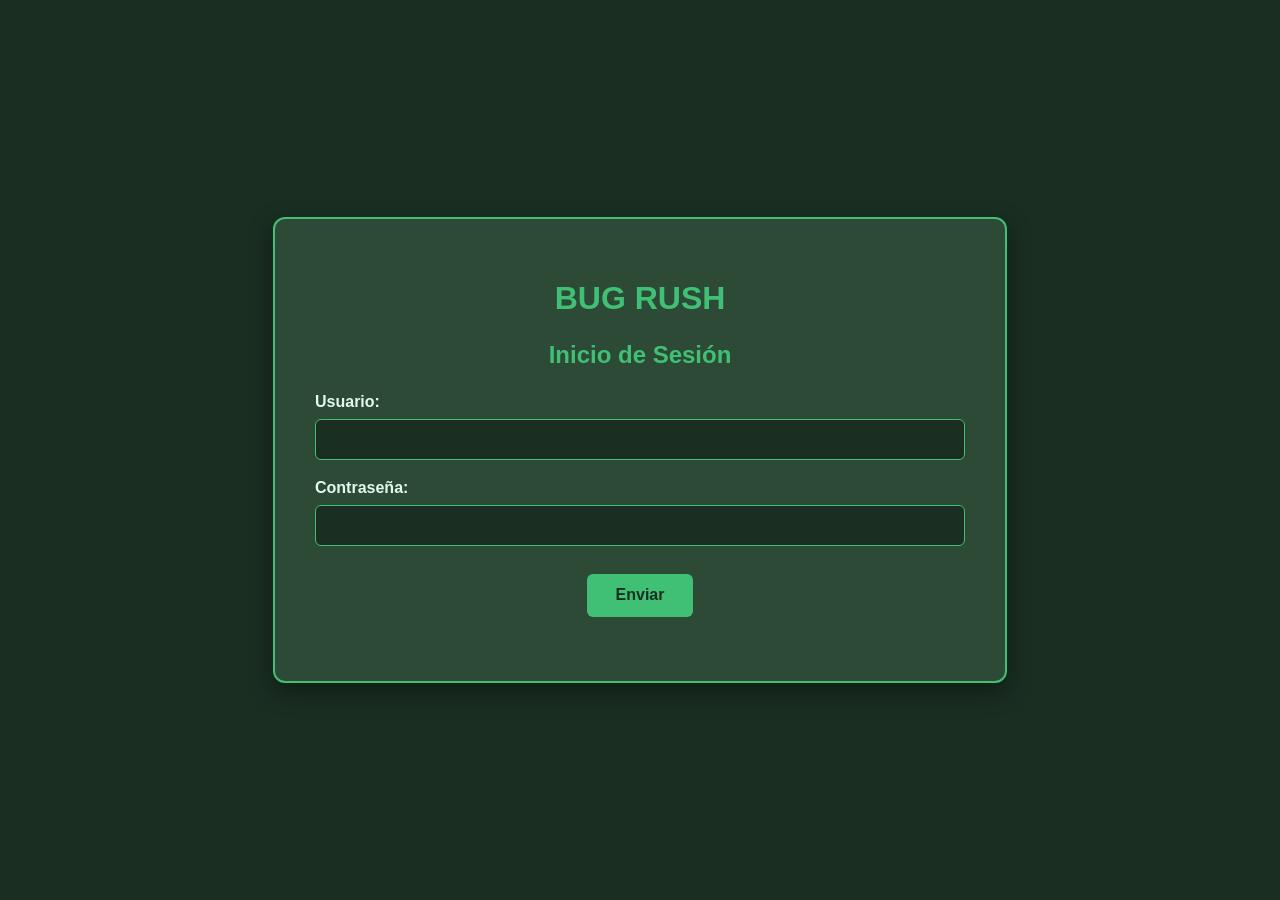
<file: index.html>
<!DOCTYPE html>
<html lang="es">
<head>
    <meta charset="UTF-8">
    <title>Bug Rush - Inicio de Sesión</title>
    <link rel="stylesheet" href="css/styles.css">
</head>
<body>
    <div class="container">
        <h1>BUG RUSH</h1>
        <h2>Inicio de Sesión</h2>
        <form id="form-login">
            <div class="form-group">
                <label for="usuario">Usuario:</label>
                <input type="text" id="usuario" required autocomplete="off">
            </div>
            <div class="form-group">
                <label for="password">Contraseña:</label>
                <input type="password" id="password" required>
            </div>
            <button type="submit" class="btn">Enviar</button>
        </form>
        <p id="mensaje-error" class="error-msg"></p>
    </div>
    <script type="module" src="js/login.js"></script>
</body>
</html>
</file>
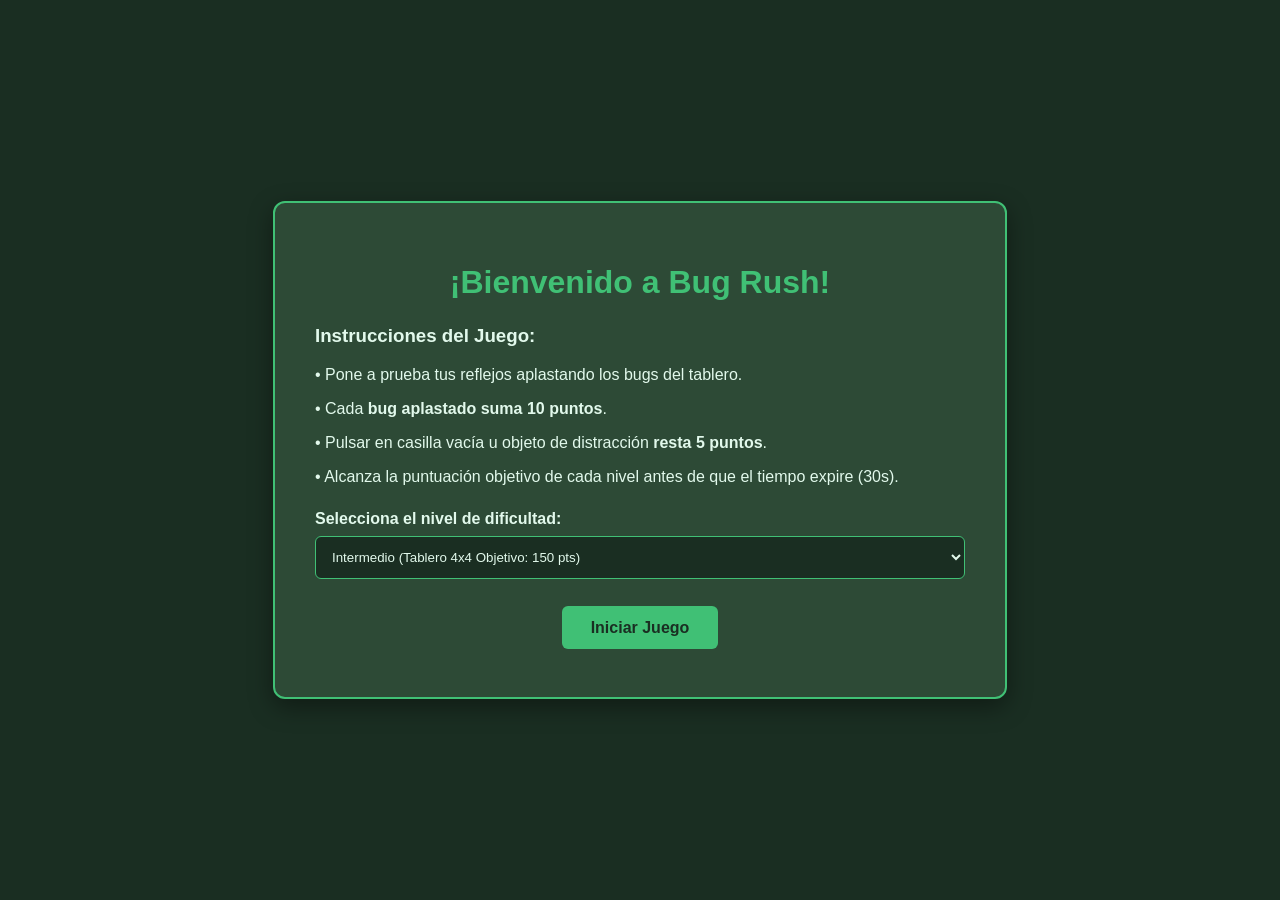
<file: bienvenida.html>
<!DOCTYPE html>
<html lang="es">
<head>
    <meta charset="UTF-8">
    <title>Bug Rush - Bienvenida</title>
    <link rel="stylesheet" href="css/styles.css">
</head>
<body>
    <div class="container">
        <h1>¡Bienvenido a Bug Rush!</h1>
        <div style="text-align: left; margin-bottom: 1.5rem;">
            <h3>Instrucciones del Juego:</h3>
            <p>• Pone a prueba tus reflejos aplastando los bugs del tablero.</p>
            <p>• Cada <strong>bug aplastado suma 10 puntos</strong>.</p>
            <p>• Pulsar en casilla vacía u objeto de distracción <strong>resta 5 puntos</strong>.</p>
            <p>• Alcanza la puntuación objetivo de cada nivel antes de que el tiempo expire (30s).</p>
        </div>

        <div class="form-group">
            <label for="nivel-select">Selecciona el nivel de dificultad:</label>
            <select id="nivel-select">
                <option value="principiante">Principiante (Tablero 3x3 Objetivo: 100 pts)</option>
                <option value="intermedio" selected>Intermedio (Tablero 4x4 Objetivo: 150 pts)</option>
                <option value="avanzado">Avanzado (Tablero 5x5 Objetivo: 200 pts)</option>
            </select>
        </div>

        <button id="btn-iniciar" class="btn">Iniciar Juego</button>
    </div>
    <script src="js/bienvenida.js"></script>
</body>
</html>
</file>
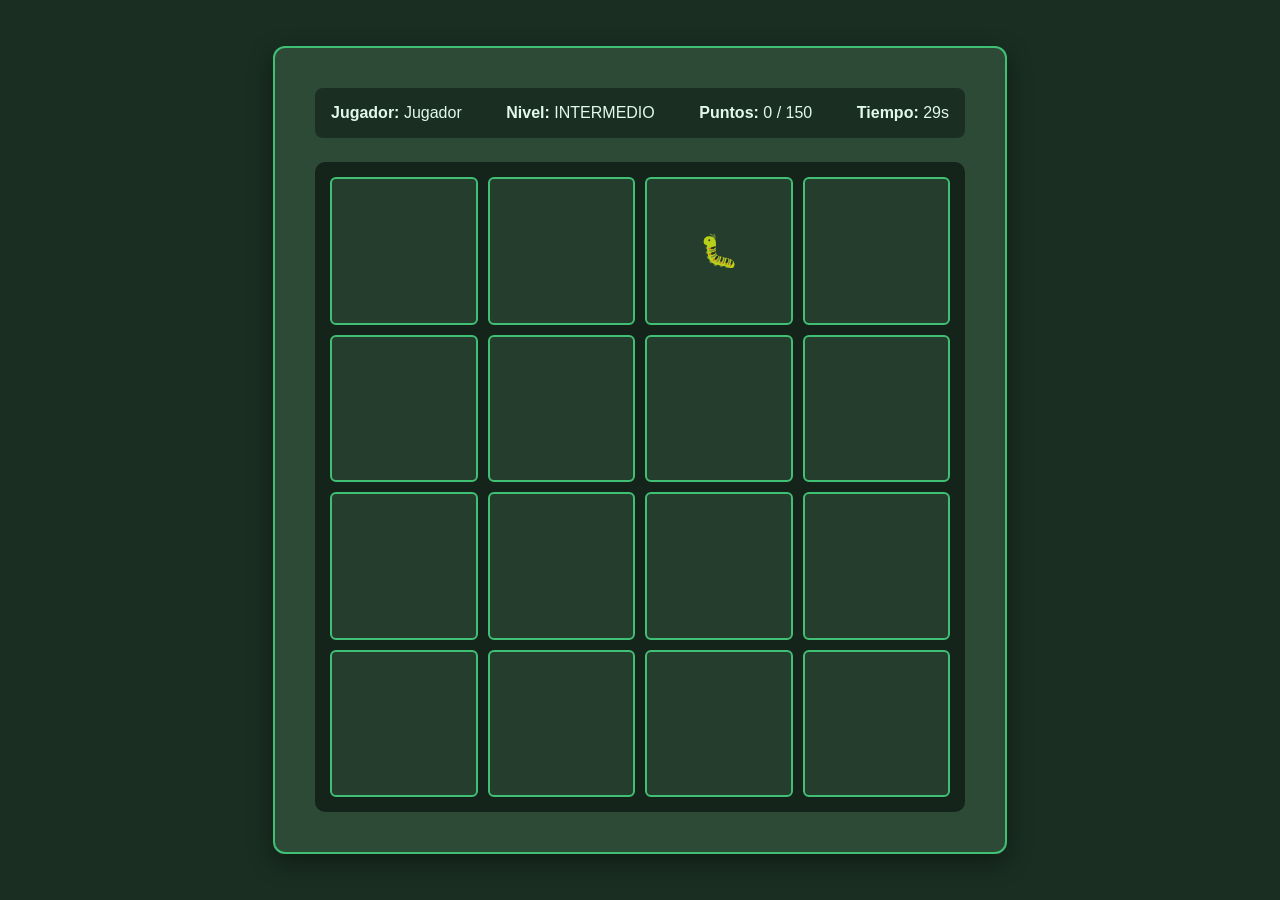
<file: juego.html>
<!DOCTYPE html>
<html lang="es">
<head>
    <meta charset="UTF-8">
    <title>Bug Rush - Partida</title>
    <link rel="stylesheet" href="css/styles.css">
</head>
<body>
    <div class="container">
        <!-- Zona de Información -->
        <div class="game-info">
            <div><strong>Jugador:</strong> <span id="span-usuario"></span></div>
            <div><strong>Nivel:</strong> <span id="span-nivel"></span></div>
            <div><strong>Puntos:</strong> <span id="span-puntos">0</span></div>
            <div><strong>Tiempo:</strong> <span id="span-tiempo">30</span>s</div>
        </div>

        <!-- Zona de Juego (Tablero Dinámico) -->
        <div id="zona-juego" class="grid-board"></div>
    </div>
    <script src="js/juego.js"></script>
</body>
</html>
</file>
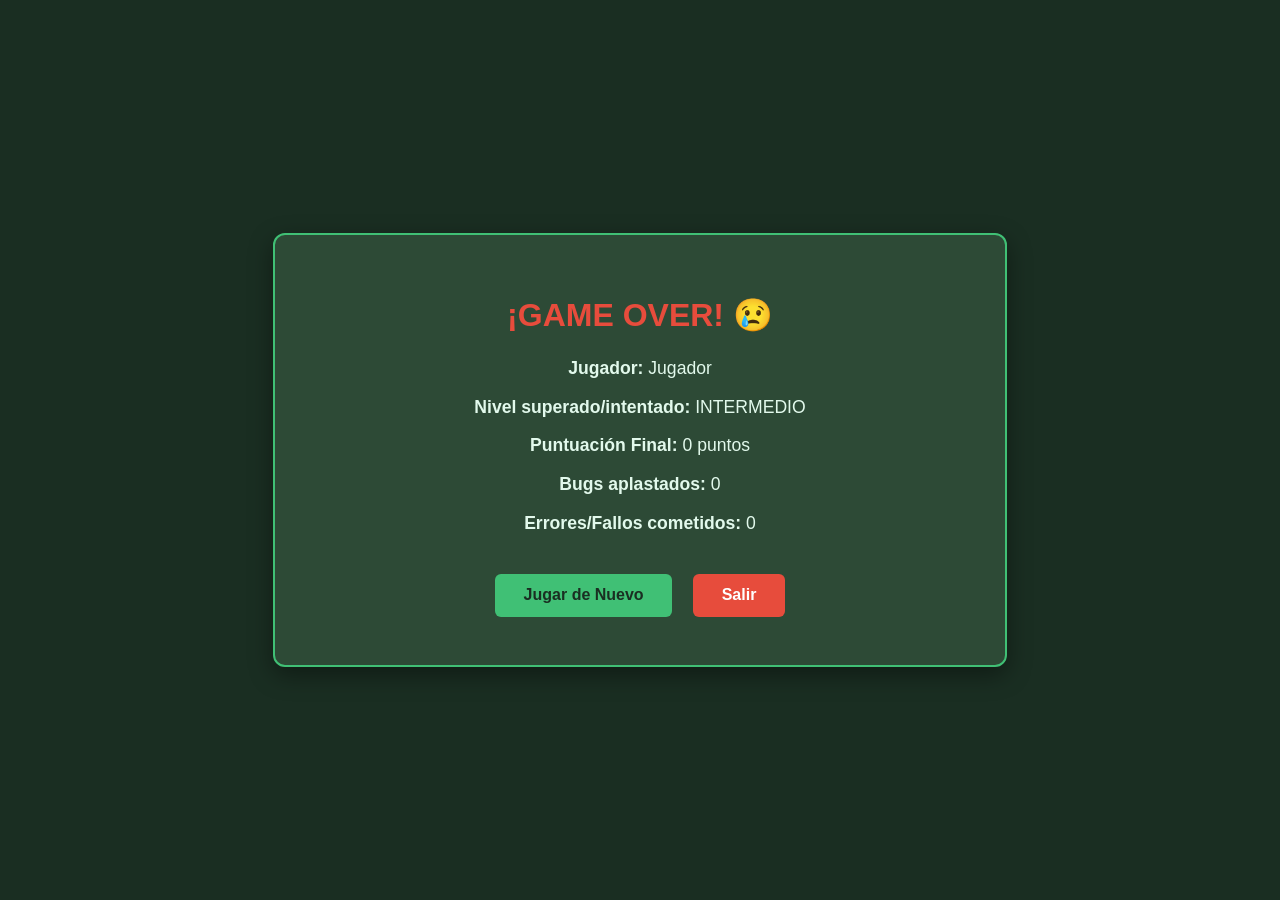
<file: resultado.html>
<!DOCTYPE html>
<html lang="es">
<head>
    <meta charset="UTF-8">
    <title>Bug Rush - Resultados</title>
    <link rel="stylesheet" href="css/styles.css">
</head>
<body>
    <div class="container">
        <h1 id="titulo-resultado">FIN DE LA PARTIDA</h1>
        <div id="resumen-resultado" style="font-size: 1.1rem; margin-bottom: 2rem;"></div>

        <div>
            <button id="btn-reintentar" class="btn">Jugar de Nuevo</button>
            <button id="btn-salir" class="btn" style="background-color: var(--danger-color); color: white;">Salir</button>
        </div>
    </div>
    <script src="js/resultado.js"></script>
</body>
</html>
</file>
<file: css/styles.css>
/* css/styles.css */
:root {
    --bg-color: #1a2e22;
    --card-bg: #2d4a36;
    --accent-color: #40c075;
    --text-color: #e2f9ec;
    --danger-color: #e74c3c;
    --grid-bg: #15241b;
}

body {
    margin: 0;
    padding: 0;
    font-family: 'Segoe UI', Tahoma, Geneva, Verdana, sans-serif;
    background-color: var(--bg-color);
    color: var(--text-color);
    display: flex;
    justify-content: center;
    align-items: center;
    min-height: 100vh;
}

.container {
    background-color: var(--card-bg);
    padding: 2.5rem;
    border-radius: 12px;
    box-shadow: 0 8px 24px rgba(0, 0, 0, 0.4);
    width: 90%;
    max-width: 650px;
    text-align: center;
    border: 2px solid var(--accent-color);
}

h1, h2 {
    color: var(--accent-color);
    margin-bottom: 1.5rem;
}

.form-group {
    margin-bottom: 1.2rem;
    text-align: left;
}

label {
    display: block;
    margin-bottom: 0.5rem;
    font-weight: bold;
}

input[type="text"], input[type="password"], select {
    width: 100%;
    padding: 0.75rem;
    border-radius: 6px;
    border: 1px solid var(--accent-color);
    background-color: var(--bg-color);
    color: var(--text-color);
    box-sizing: border-box;
}

.btn {
    background-color: var(--accent-color);
    color: var(--bg-color);
    font-weight: bold;
    border: none;
    padding: 0.8rem 1.8rem;
    font-size: 1rem;
    border-radius: 6px;
    cursor: pointer;
    transition: transform 0.2s, background-color 0.2s;
    margin: 0.5rem;
}

.btn:hover {
    background-color: #52d98c;
    transform: translateY(-2px);
}

.error-msg {
    color: var(--danger-color);
    margin-top: 1rem;
    font-weight: bold;
}

/* Tablero de Juego Dinámico */
.game-info {
    display: flex;
    justify-content: space-between;
    margin-bottom: 1.5rem;
    background: var(--bg-color);
    padding: 1rem;
    border-radius: 8px;
}

.grid-board {
    display: grid;
    gap: 10px;
    background-color: var(--grid-bg);
    padding: 15px;
    border-radius: 10px;
    margin: 0 auto;
}

.celda {
    background-color: #243d2c;
    border: 2px solid var(--accent-color);
    border-radius: 6px;
    aspect-ratio: 1;
    display: flex;
    justify-content: center;
    align-items: center;
    cursor: pointer;
    font-size: 2rem;
    user-select: none;
    transition: border-color 0.15s, background-color 0.15s;
}

.celda.hovered {
    border-color: #ffffff;
    background-color: #385d43;
}

.celda.bug::after {
    content: "🐛";
}

.celda.error-item::after {
    content: "⚠️";
}
</file>
